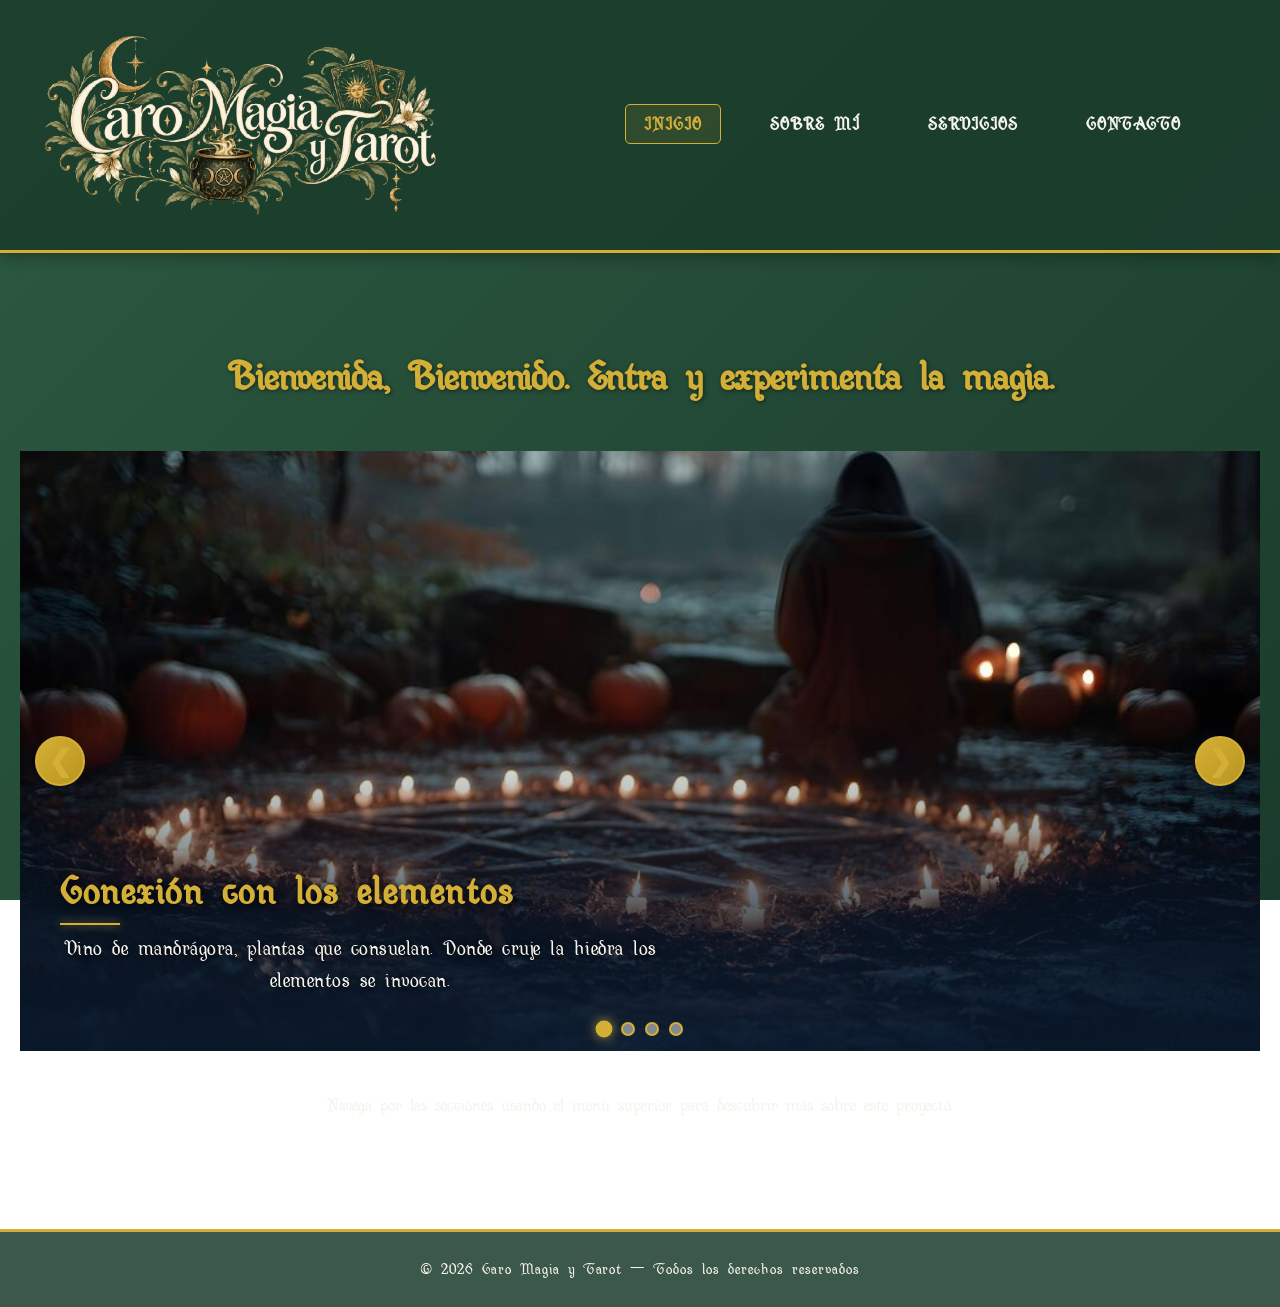
<file: index.html>
<!DOCTYPE html>
<html lang="es">
<head>
  <meta charset="UTF-8">
  <meta name="viewport" content="width=device-width, initial-scale=1.0">
  <title>Caro Sacerdotisa Wicca</title>
  <link rel="stylesheet" href="estilo.css">
</head>
<body>
  <header>
     <!-- Asegúrate de que la imagen exista en la carpeta -->
     <img src="marq1-removebg.png" alt="Caro Sacerdotisa Wicca" class="logo-titulo">
    <nav>
      <ul>
        <li><a href="index.html" class="activo">Inicio</a></li>
        <li><a href="sobre-mi.html">Sobre mí</a></li>
        <li><a href="servicios.html">Servicios</a></li>
        <li><a href="contacto.html">Contacto</a></li>
      </ul>
    </nav>
  </header>

  <main>
    <h2>Bienvenida, Bienvenido. Entra y experimenta la magia.</h2>

    <!-- CARRUSEL -->
    <section class="carrusel">
      <div class="carrusel-contenedor">

        <div class="carrusel-slide activo">
          <!-- CORREGIDO: comillas en el src -->
          <img src="elemental.jpg" alt="Conexión con los elementos">
          <div class="carrusel-texto">
            <h3>Conexión con los elementos</h3>
            <p>Vino de mandrágora, plantas que consuelan. Donde cruje la hiedra los elementos se invocan.</p>
          </div>
        </div>

        <div class="carrusel-slide">
          <!-- CORREGIDO: comillas en el src -->
          <img src="a.png" alt="Hechizos y Rituales">
          <div class="carrusel-texto">
            <h3>Hechizos y Rituales</h3>
            <p>Noches en las que tú, la luna y el agua son todo uno.</p>
          </div>
        </div>

        <div class="carrusel-slide">
          <!-- CORREGIDO: comillas en el src -->
          <img src="tarot1.jpg" alt="Revelación de lo oculto">
          <div class="carrusel-texto">
            <h3>Revelación de lo oculto</h3>
            <p>Con magia en el aire y velas encendidas lo secreto se revela ante almas elegidas.</p>
          </div>
        </div>

        <div class="carrusel-slide">
          <!-- Este ya estaba bien -->
          <img src="exito.png" alt="Rituales de éxito">
          <div class="carrusel-texto">
            <h3>Rituales de éxito</h3>
            <p>Las sombras danzantes dibujan el rito abriendo las puertas de lo infinito. El velo se rompe, el pacto se sella bajo el reflejo de la última estrella.</p>
          </div>
        </div>

        <!-- Botones -->
        <button class="carrusel-btn prev" aria-label="Anterior">&#10094;</button>
        <button class="carrusel-btn next" aria-label="Siguiente">&#10095;</button>

        <!-- Indicadores -->
        <div class="carrusel-indicadores">
          <span class="punto activo" data-slide="0"></span>
          <span class="punto" data-slide="1"></span>
          <span class="punto" data-slide="2"></span>
          <span class="punto" data-slide="3"></span>
        </div>
      </div>
    </section>

    <p>
      Navega por las secciones usando el menú superior para descubrir más
      sobre este proyecto.
    </p>
  </main>

  <footer>
    &copy; 2026 Caro Magia y Tarot — Todos los derechos reservados
  </footer>

  <script src="carrusel.js"></script>
</body>
</html>
</file>
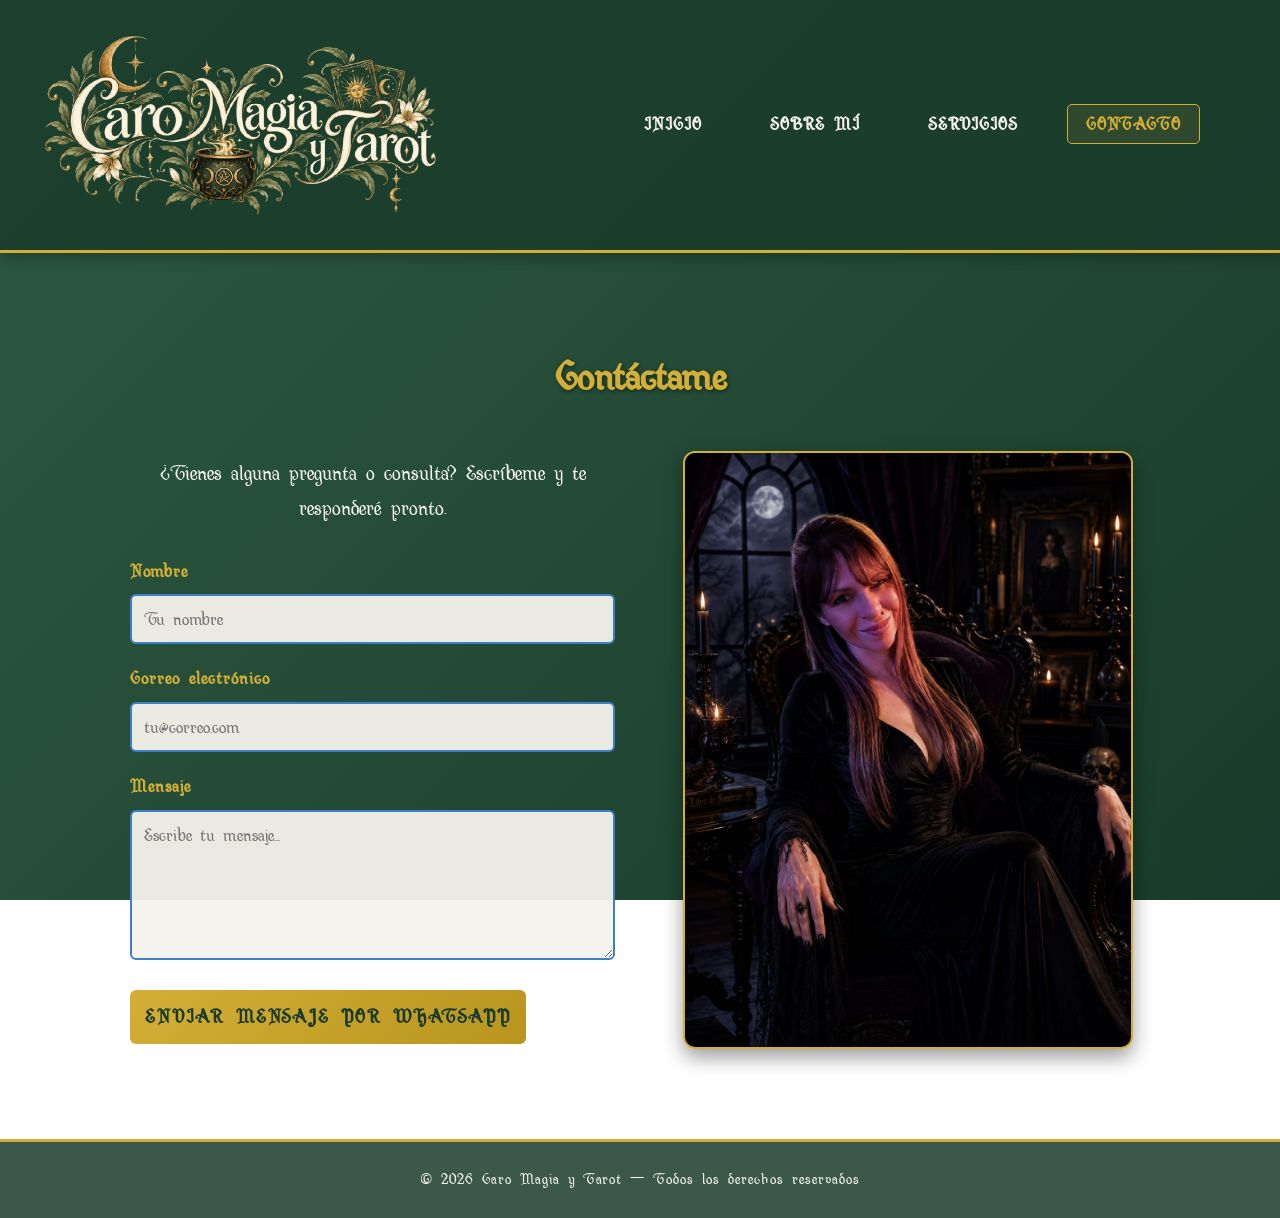
<file: contacto.html>
<!DOCTYPE html>
<html lang="es">
<head>
  <meta charset="UTF-8">
  <meta name="viewport" content="width=device-width, initial-scale=1.0">
  <title>Contacto | Mi Sitio</title>
  <link rel="stylesheet" href="estilo.css">
</head>
<body>
  <header>
   <img src= "marq1-removebg.png" alt="Tarot de Carol" class="logo-titulo">
    <nav>
      <ul>
        <li><a href="index.html">Inicio</a></li>
        <li><a href="sobre-mi.html">Sobre mí</a></li>
         <li><a href="servicios.html">Servicios</a></li>
        <li><a href="contacto.html" class="activo">Contacto</a></li>
      </ul>
    </nav>
  </header>

<main>
  <h2>Contáctame</h2>
  
  <div class="contacto-contenedor">
    
    <!-- Columna Izquierda: Formulario -->
    <div class="contacto-formulario">
      <p class="texto-intro">¿Tienes alguna pregunta o consulta? Escríbeme y te responderé pronto.</p>
      
      <!-- IMPORTANTE: El id="formulario-contacto" es vital para que el script funcione -->
      <form id="formulario-contacto">
        <div class="campo-grupo">
          <label for="nombre">Nombre</label>
          <input type="text" id="nombre" name="nombre" placeholder="Tu nombre" required>
        </div>
        
        <div class="campo-grupo">
          <label for="email">Correo electrónico</label>
          <input type="email" id="email" name="email" placeholder="tu@correo.com" required>
        </div>
        
        <div class="campo-grupo">
          <label for="mensaje">Mensaje</label>
          <textarea id="mensaje" name="mensaje" placeholder="Escribe tu mensaje..." required></textarea>
        </div>
        
        <!-- El botón dentro del form -->
        <button type="submit">Enviar mensaje por WhatsApp</button>
      </form>
    </div>

    <!-- Columna Derecha: Imagen -->
    <div class="contacto-imagen">
      <img src="carol.jpeg" alt="Tarot">
    </div>

  </div>
</main>
  <footer>
    &copy; 2026 Caro Magia y Tarot — Todos los derechos reservados
  </footer>
 <script>
  // Buscamos el formulario por su ID
  const formulario = document.getElementById('formulario-contacto');
  
  if (formulario) {
    formulario.addEventListener('submit', function(evento) {
      evento.preventDefault(); // Evita que la página se recargue

      const nombre = document.getElementById('nombre').value;
      const email = document.getElementById('email').value;
      const mensaje = document.getElementById('mensaje').value;

      // ¡CAMBIA ESTE NÚMERO POR EL TUYO! (Código de país + número, sin el signo +)
      const miNumero = '5491161562058'; 

      const texto = `Hola, soy ${nombre}. Mi correo es ${email}. Mensaje: ${mensaje}`;
      const textoCodificado = encodeURIComponent(texto);
      const urlWhatsApp = `https://wa.me/${miNumero}?text=${textoCodificado}`;
      
      window.open(urlWhatsApp, '_blank');
    });
  }
</script>
</body>
</html>
</file>
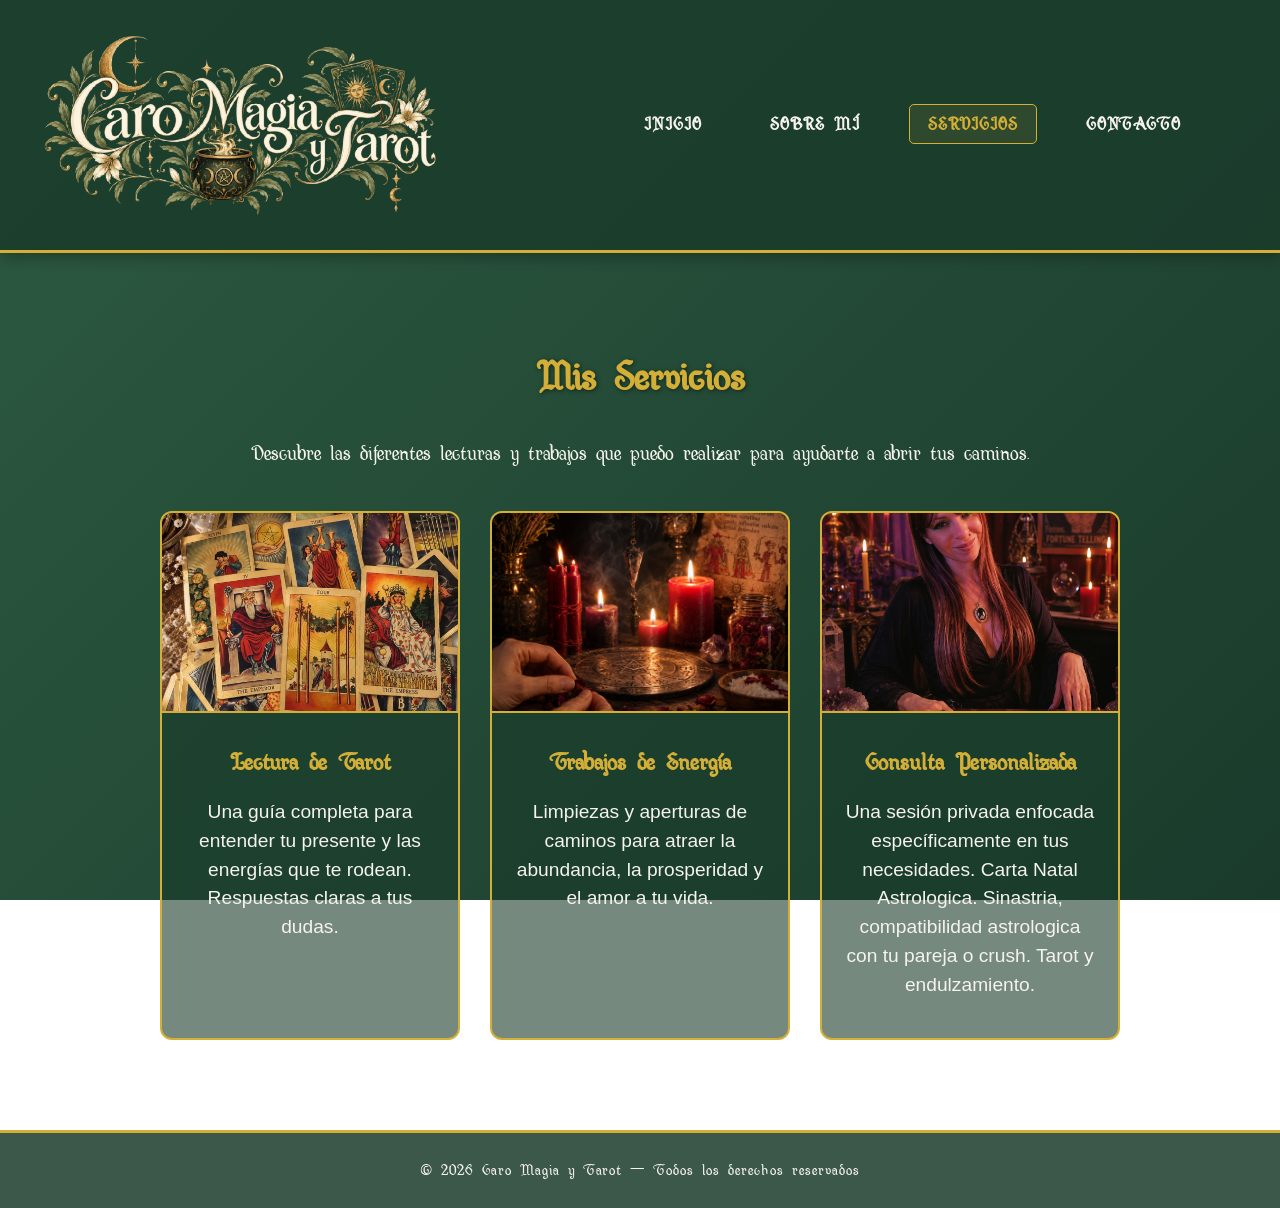
<file: servicios.html>
<!DOCTYPE html>
<html lang="es">
<head>
  <meta charset="UTF-8">
  <meta name="viewport" content="width=device-width, initial-scale=1.0">
  <title>Servicios | Tarot de Carol</title>
  <link rel="stylesheet" href="estilo.css">
</head>
<body>
  <header>
    <img src= "marq1-removebg.png" alt="Tarot de Carol" class="logo-titulo">
    <nav>
      <ul>
        <li><a href="index.html">Inicio</a></li>
        <li><a href="sobre-mi.html">Sobre mí</a></li>
        <li><a href="servicios.html" class="activo">Servicios</a></li>
        <li><a href="contacto.html">Contacto</a></li>
      </ul>
    </nav>
  </header>

  <main>
    <h2>Mis Servicios</h2>
    <p class="texto-intro">Descubre las diferentes lecturas y trabajos que puedo realizar para ayudarte a abrir tus caminos.</p>

    <!-- Contenedor de las 3 tarjetas -->
    <div class="contenedor-servicios">
      
      <!-- Tarjeta 1 -->
      <div class="tarjeta-servicio">
        <img src="tarot.jpg" alt="Lectura de Tarot">
        <div class="tarjeta-contenido">
          <h3>Lectura de Tarot</h3>
          <p>Una guía completa para entender tu presente y las energías que te rodean. Respuestas claras a tus dudas.</p>
        </div>
      </div>

      <!-- Tarjeta 2 -->
      <div class="tarjeta-servicio">
        <img src="rito.png" alt="Trabajos de Energía">
        <div class="tarjeta-contenido">
          <h3>Trabajos de Energía</h3>
          <p>Limpiezas y aperturas de caminos para atraer la abundancia, la prosperidad y el amor a tu vida.</p>
        </div>
      </div>

      <!-- Tarjeta 3 -->
      <div class="tarjeta-servicio">
        <!-- Cambia 'caro.png' por otra foto si lo deseas -->
        <img src="caro.png" alt="Consulta Personalizada">
        <div class="tarjeta-contenido">
          <h3>Consulta Personalizada</h3>
          <p>Una sesión privada enfocada específicamente en tus necesidades. Carta Natal Astrologica. Sinastria, compatibilidad astrologica con tu pareja o crush. Tarot y endulzamiento.</p>
        </div>
      </div>

    </div>
  </main>

  <footer>
    <p>&copy; 2026 Caro Magia y Tarot — Todos los derechos reservados</p>
  </footer>
</body>
</html>
</file>
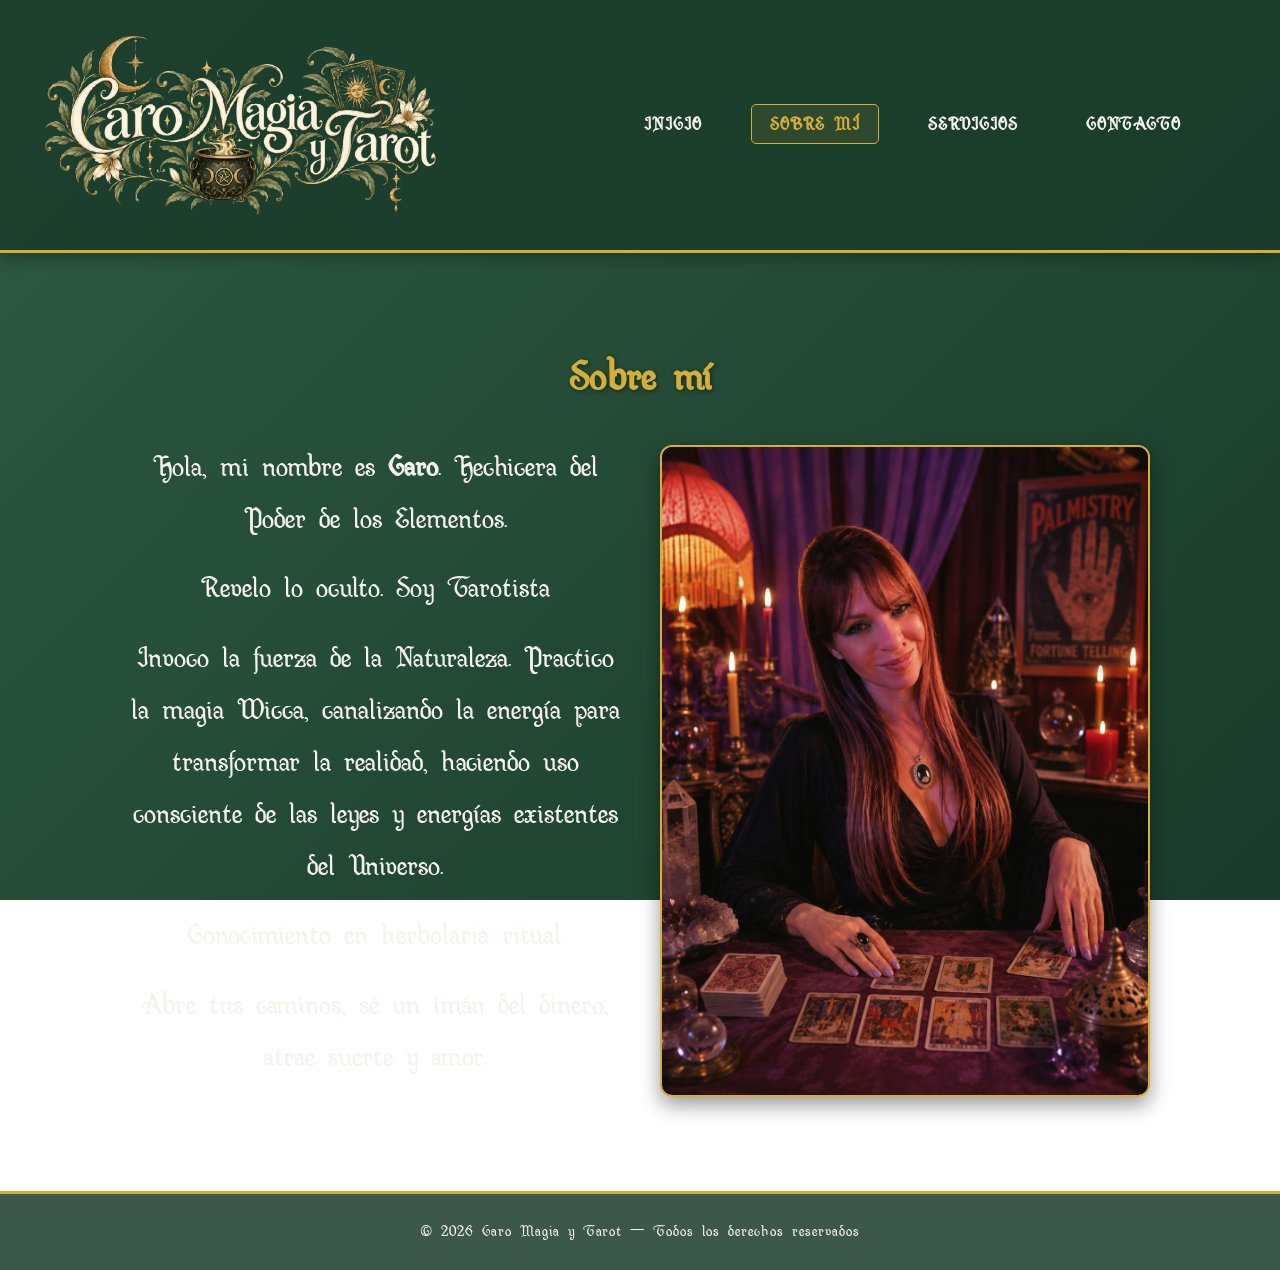
<file: sobre-mi.html>
<!DOCTYPE html>
<html lang="es">
<head>
  <meta charset="UTF-8">
  <meta name="viewport" content="width=device-width, initial-scale=1.0">
  <title>Sobre mí | Caro Magia y Tarot</title>
  <link rel="stylesheet" href="estilo.css">
</head>
<body>
  <header>
    <img src="marq1-removebg.png" alt="Caro Magia y Tarot" class="logo-titulo">
    <nav>
      <ul>
        <li><a href="index.html">Inicio</a></li>
        <li><a href="sobre-mi.html" class="activo">Sobre mí</a></li>
        <li><a href="servicios.html">Servicios</a></li>
        <li><a href="contacto.html">Contacto</a></li>
      </ul>
    </nav>
  </header>

  <main>
    <h2>Sobre mí</h2>
    
    <!-- Contenedor de dos columnas -->
    <div class="contenido-dos-columnas">
      
      <!-- Columna del texto -->
      <div class="columna-texto">
        <!-- CORREGIDO: Cambiamos los <h1> por <p> para que sea texto normal -->
        <p>
          Hola, mi nombre es <strong>Caro</strong>. Hechicera del Poder de los Elementos.
        </p>
        <p>
          Revelo lo oculto. Soy Tarotista</p>
        <p>
          Invoco la fuerza de la Naturaleza. Practico la magia Wicca, canalizando la energía para transformar la realidad, haciendo uso consciente de las leyes y energías existentes del Universo. 
        </p>
        <p>
          Conocimiento en herbolaria ritual.
        </p>
        <p>
          Abre tus caminos, sé un imán del dinero, atrae suerte y amor.
        </p>
      </div>

      <!-- Columna de la foto -->
      <div class="columna-foto">
        <img src="caro.png" alt="Foto de Caro">
      </div>

    </div>
  </main>

  <footer>
    <p>&copy; 2026 Caro Magia y Tarot — Todos los derechos reservados</p>
  </footer>
</body>
</html>
</file>
<file: estilo.css>
/* Fuentes */
@font-face {
  font-family: 'Wellsley'; 
  src: url('WELLSLEY.TTF') format('truetype'); /* Asegúrate que el nombre coincida */
}

@font-face {
  font-family: 'Endor_'; 
  src: url('endor/ENDOR___.ttf') format('truetype'); 
}

/* Variables de color */
:root {
  --verde-oscuro: #1a3b2b;
  --verde-claro: #2d5a42;
  --dorado: #d4af37;
  --blanco-hueso: #f5f3ec;
  --lapislazuli-claro: #3d7fc4;
  --lapislazuli-oscuro: #1a4670;
}

/* Reset básico */
* {
  margin: 0;
  padding: 0;
  box-sizing: border-box;
}

body {
  font-family: 'Wellsley', 'Fairies', serif; 
  background: linear-gradient(135deg, var(--verde-claro) 0%, var(--verde-oscuro) 100%);
  background-attachment: fixed;
  color: var(--blanco-hueso);
  min-height: 100vh;
  line-height: 1.7;
  padding: 0;
  overflow-x: hidden;
}
header h1, 
nav a {
  font-family: 'Wellsley', serif;
  text-transform: none; /* IMPORTANTE: quitamos las mayúsculas forzadas para que la fuente se vea bien */
}
/* Encabezado */
header {
  background-color: rgba(26, 59, 43, 0.85);
  padding: 25px 40px;
  border-bottom: 3px solid var(--dorado);
  box-shadow: 0 4px 15px rgba(0, 0, 0, 0.3);
  display: flex;
  justify-content: space-between;
  align-items: center;
}

.logo-titulo {
  width: 70%;
  max-width: 400px;
  height: auto;
  display: block;
}

/* Navegación */
nav ul {
  list-style: none;
  display: flex;
  justify-content: flex-end;
  gap: 30px;
  flex-wrap: wrap;
  padding-right: 40px;
}

nav a {
  color: var(--blanco-hueso);
  text-decoration: none;
  font-size: 1.1rem;
  font-weight: 600;
  padding: 8px 18px;
  border: 1px solid transparent;
  border-radius: 5px;
  transition: all 0.3s ease;
  text-transform: uppercase;
  letter-spacing: 1px;
}

nav a:hover,
nav a.activo {
  color: var(--dorado);
  border-color: var(--dorado);
  background-color: rgba(212, 175, 55, 0.1);
}

/* Contenido principal */
main {
  max-width: 1100px;
  margin: 50px auto;
  padding: 40px;
  background-color: transparent;
  border: none;
  box-shadow: none;
}

main h2 {
  font-family: 'Wellsley', serif;
  font-size: 2.5rem;
  color: var(--dorado);
  margin-bottom: 25px;
  text-align: center;
  text-shadow: 1px 1px 4px rgba(0, 0, 0, 0.5);
}

main p {
  font-size: 1.1rem;
  margin-bottom: 18px;
  text-align: center;
}

/* Formularios y Botones (Unificados) */
form {
  display: flex;
  flex-direction: column;
  gap: 20px;
  width: 100%;
  max-width: 500px;
  margin: 0 auto;
  margin-top: 25px;
}

.campo-grupo {
  display: flex;
  flex-direction: column;
  gap: 8px;
}

label {
  font-weight: bold;
  color: var(--dorado);
  font-size: 1.1rem;
  letter-spacing: 1px;
}

input,
textarea {
  padding: 12px;
  font-family: 'Wellsley', serif; /* Forzamos el uso de la fuente */
  font-size: 1.1rem;
  background-color: rgba(245, 243, 236, 0.95);
  border: 2px solid var(--lapislazuli-claro);
  border-radius: 6px;
  color: #1a4670;
  transition: border-color 0.3s;
  width: 100%;
}

input:focus,
textarea:focus {
  outline: none;
  border-color: var(--dorado);
  box-shadow: 0 0 10px rgba(212, 175, 55, 0.5);
}

textarea {
  min-height: 150px;
  resize: vertical;
}

button {
  padding: 15px;
  font-family: 'Wellsley', serif; /* Forzamos el uso de la fuente */
  font-size: 1.2rem;
  font-weight: bold;
  letter-spacing: 2px;
  text-transform: uppercase;
  background: linear-gradient(135deg, var(--dorado), #b8951f);
  color: var(--verde-oscuro);
  border: none;
  border-radius: 6px;
  cursor: pointer;
  transition: transform 0.2s, box-shadow 0.2s;
  margin-top: 10px;
  width: fit-content;
}

button:hover {
  transform: translateY(-2px);
  box-shadow: 0 6px 20px rgba(212, 175, 55, 0.5);
}

/* Pie de página */
footer {
  text-align: center;
  padding: 25px;
  margin-top: 40px;
  background-color: rgba(26, 59, 43, 0.85);
  border-top: 3px solid var(--dorado);
  font-size: 0.95rem;
  letter-spacing: 1px;
}

/* ============================
   CARRUSEL
   ============================ */
.carrusel {
  width: 100vw;
  position: relative;
  left: 50%;
  right: 50%;
  margin-left: -50vw;
  margin-right: -50vw;
  padding: 0 20px; 
  margin-top: 40px;
  margin-bottom: 40px;
}

.carrusel-contenedor {
  position: relative;
  width: 100%;
  max-width: 100%;
  margin: 0 auto;
  border: none;
  border-radius: 0;
  box-shadow: none;
  background-color: transparent;
  overflow: hidden;
}

.carrusel-slide {
  display: none;
  width: 100%;
  animation: fadeIn 0.8s ease-in-out;
  position: relative;
}

.carrusel-slide.activo {
  display: block;
}

.carrusel-slide img {
  width: 100%;
  height: 600px;
  object-fit: cover;
  display: block;
}

@keyframes fadeIn {
  from { opacity: 0; transform: scale(1.02); }
  to   { opacity: 1; transform: scale(1); }
}

.carrusel-slide::after {
  content: "";
  position: absolute;
  left: 0;
  right: 0;
  bottom: 0;
  height: 55%;
  background: linear-gradient(to top, rgba(10, 25, 45, 0.92) 0%, rgba(10, 25, 45, 0.65) 45%, rgba(10, 25, 45, 0) 100%);
  pointer-events: none;
  z-index: 1;
}

.carrusel-texto {
  position: absolute;
  left: 0;
  right: 0;
  bottom: 55px;
  padding: 0 40px;
  z-index: 2;
  color: var(--blanco-hueso);
  text-align: left;
  opacity: 0;
  transform: translateY(20px);
  transition: opacity 0.6s ease 0.2s, transform 0.6s ease 0.2s;
}

.carrusel-slide.activo .carrusel-texto {
  opacity: 1;
  transform: translateY(0);
}

.carrusel-texto h3 {
  font-family: 'Wellsley', serif;
  font-size: 2.4rem;
  color: var(--dorado);
  margin: 0 0 8px 0;
  letter-spacing: 1.5px;
  text-shadow: 2px 2px 8px rgba(0, 0, 0, 0.9);
  line-height: 1.1;
}

.carrusel-texto p {
  font-family: 'Wellsley', serif;
  font-size: 1.3rem;
  margin: 0;
  color: var(--blanco-hueso);
  text-shadow: 1px 1px 6px rgba(0, 0, 0, 0.95);
  letter-spacing: 0.5px;
  max-width: 600px;
  line-height: 1.5;
}

.carrusel-texto h3::after {
  content: "";
  display: block;
  width: 60px;
  height: 2px;
  background: var(--dorado);
  margin-top: 10px;
  box-shadow: 0 0 8px rgba(212, 175, 55, 0.7);
}

.carrusel-btn {
  position: absolute;
  top: 50%;
  transform: translateY(-50%);
  background-color: rgba(26, 70, 112, 0.75);
  color: var(--dorado);
  border: 2px solid var(--dorado);
  font-size: 1.8rem;
  width: 50px;
  height: 50px;
  border-radius: 50%;
  cursor: pointer;
  transition: all 0.3s ease;
  display: flex;
  align-items: center;
  justify-content: center;
  z-index: 5;
  font-family: 'Fairies', serif;
  padding: 0;
  letter-spacing: 0;
  text-transform: none;
}

.carrusel-btn:hover {
  background-color: var(--dorado);
  color: var(--lapislazuli-oscuro);
  transform: translateY(-50%) scale(1.1);
  box-shadow: 0 0 20px rgba(212, 175, 55, 0.7);
}

.carrusel-btn.prev { left: 15px; }
.carrusel-btn.next { right: 15px; }

.carrusel-indicadores {
  position: absolute;
  bottom: 15px;
  left: 50%;
  transform: translateX(-50%);
  display: flex;
  gap: 10px;
  z-index: 5;
}

.punto {
  width: 14px;
  height: 14px;
  border-radius: 50%;
  background-color: rgba(245, 243, 236, 0.5);
  border: 2px solid var(--dorado);
  cursor: pointer;
  transition: all 0.3s ease;
}

.punto:hover {
  background-color: rgba(212, 175, 55, 0.7);
}

.punto.activo {
  background-color: var(--dorado);
  transform: scale(1.2);
  box-shadow: 0 0 10px rgba(212, 175, 55, 0.8);
}

/* ============================
   DISEÑO DE DOS COLUMNAS (SOBRE MÍ)
   ============================ */
.contenido-dos-columnas {
  display: flex;
  gap: 40px;
  align-items: center; 
  margin-top: 30px;
}

.columna-texto {
  font-family:'Wellsley';
  flex: 1;
  min-width: 300px;
}

.columna-texto p {
  font-family:'Wellsley';
  font-size: 1.8rem;
  line-height: 1.8;
}

.columna-foto {
  flex: 1;
  min-width: 300px;
  display: flex; /* Añadimos flex para controlar la imagen interna */
}

.columna-foto img {
  width: 100%;
  height: 100%; /* OBLIGATORIO: hace que la imagen llene toda la altura disponible */
  object-fit: cover; /* Recorta la foto para que se adapte al espacio sin deformarse */
  border-radius: 12px;
  border: 2px solid var(--dorado);
  box-shadow: 0 8px 20px rgba(0, 0, 0, 0.4);
}
/* ============================
   ESTILOS DE CONTACTO
   ============================ */
.contacto-contenedor {
  display: flex;
  gap: 50px;
  align-items: center;
  margin-top: 40px;
}

.contacto-formulario {
  flex: 1;
}

.texto-intro {
  font-size: 1.3rem;
  margin-bottom: 30px;
  text-align: center;
}

.contacto-imagen {
  flex: 1;
  display: flex;
  justify-content: center;
}

.contacto-imagen img {
  width: 100%;
  max-width: 450px;
  border-radius: 12px;
  border: 2px solid var(--dorado);
  box-shadow: 0 8px 20px rgba(0, 0, 0, 0.4);
}

/* ============================
   DISEÑO DE TARJETAS (SERVICIOS)
   ============================ */
.contenedor-servicios {
  display: flex;
  justify-content: center;
  gap: 30px;
  flex-wrap: wrap;
  margin-top: 40px;
}

.tarjeta-servicio {
  background-color: rgba(26, 59, 43, 0.6);
  border: 2px solid var(--dorado);
  border-radius: 12px;
  width: 300px;
  overflow: hidden;
  transition: transform 0.4s ease, box-shadow 0.4s ease;
}

.tarjeta-servicio:hover {
  transform: translateY(-15px);
  box-shadow: 0 15px 30px rgba(212, 175, 55, 0.4);
}

.tarjeta-servicio img {
  width: 100%;
  height: 200px;
  object-fit: cover;
  border-bottom: 2px solid var(--dorado);
}

.tarjeta-contenido {
  padding: 20px;
  text-align: center;
}

.tarjeta-contenido h3 {
  font-family: 'Wellsley', serif;
  color: var(--dorado);
  font-size: 1.5rem;
  margin-bottom: 15px;
}

.tarjeta-contenido p {
  font-family: 'Arial', serif;
  font-size: 1.2rem;
  line-height: 1.5;
  color: var(--blanco-hueso);
}

/* ============================
   RESPONSIVE
   ============================ */
@media (max-width: 768px) {
  .contenido-dos-columnas, .contacto-contenedor {
    flex-direction: column;
    gap: 25px;
  }
}

@media (max-width: 600px) {
  main h2 { font-size: 1.8rem; }
  main { margin: 25px 15px; padding: 25px; }
  nav ul { gap: 12px; padding-right: 0; }
  nav a { font-size: 0.9rem; padding: 6px 12px; }
  header { flex-direction: column; gap: 15px; text-align: center; }
  .logo-titulo { width: 100%; max-width: 300px; }
  
  .carrusel-slide img { height: 280px; }
  .carrusel-btn { width: 38px; height: 38px; font-size: 1.3rem; }
  .punto { width: 11px; height: 11px; }
  .carrusel-texto { bottom: 45px; padding: 0 20px; }
  .carrusel-texto h3 { font-size: 1.6rem; }
  .carrusel-texto p  { font-size: 0.9rem; }
  .carrusel-texto h3::after { width: 40px; margin-top: 6px; }
}
</file>
